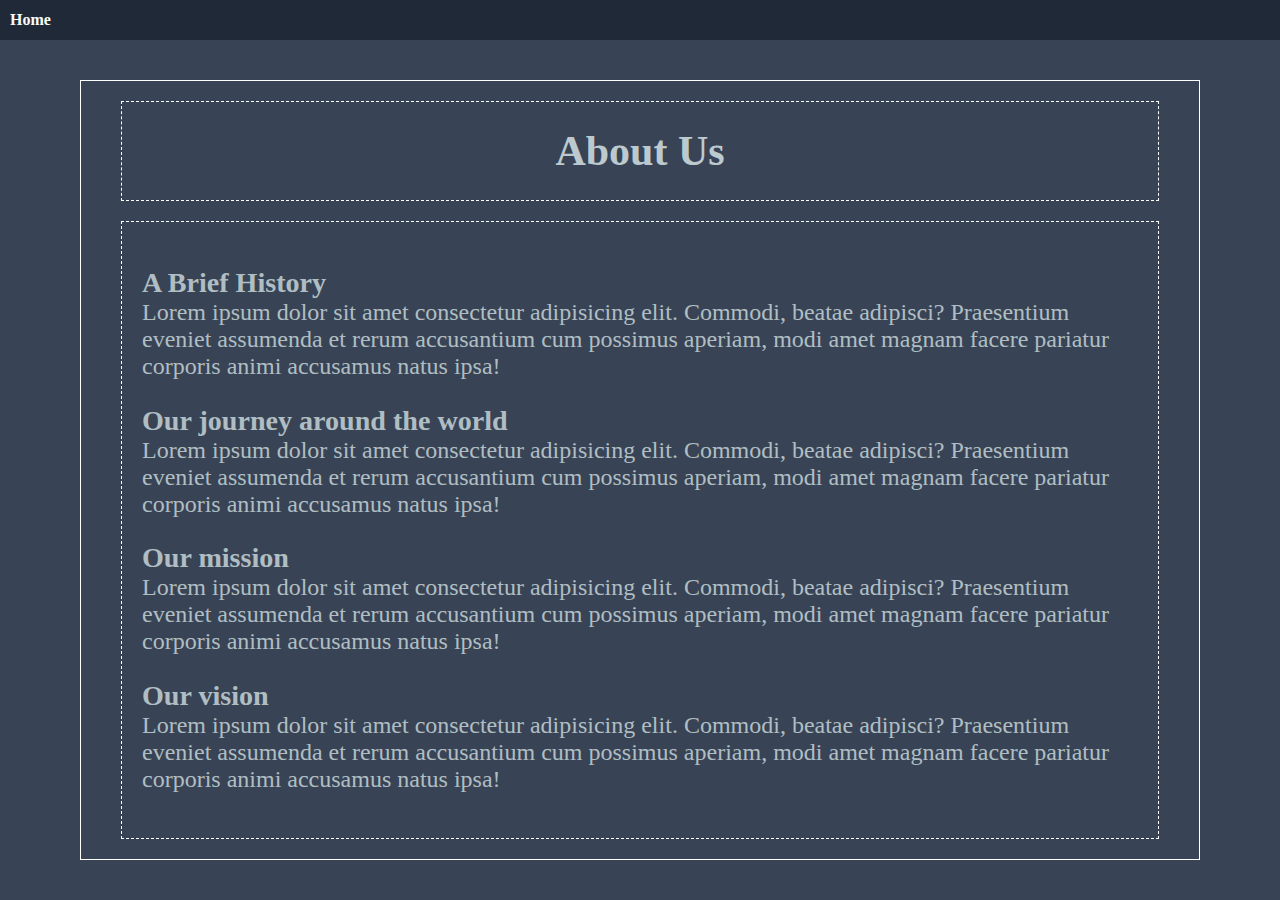
<file: pages/about.html>
<!DOCTYPE html>
<html lang="en">
<head>
    <meta charset="UTF-8">
    <meta name="viewport" content="width=device-width, initial-scale=1.0">
    <title>About Us</title>
    <link rel="stylesheet" href="../css/styles.css">
</head>
<body>
    <body class="contact-body">
        <header class="menu-header">
            <a href="../index.html">Home</a>
        </header>
        <main class="about-main about-container">
                    <div class="about-title" > 
                        <h2>About Us</h2>
                    </div>
                    <div class="about-content">
                        <div class="about-block">
                            <h3>A Brief History</h3>
                            <p>Lorem ipsum dolor sit amet consectetur adipisicing elit. Commodi, beatae adipisci? Praesentium eveniet assumenda et rerum accusantium cum possimus aperiam, modi amet magnam facere pariatur corporis animi accusamus natus ipsa!</p>
                        </div>

                        <div class="about-block">
                            <h3>Our journey around the world</h3>
                            <p>Lorem ipsum dolor sit amet consectetur adipisicing elit. Commodi, beatae adipisci? Praesentium eveniet assumenda et rerum accusantium cum possimus aperiam, modi amet magnam facere pariatur corporis animi accusamus natus ipsa!</p>
                        </div>

                        <div class="about-block">
                            <h3>Our mission</h3>
                            <p>Lorem ipsum dolor sit amet consectetur adipisicing elit. Commodi, beatae adipisci? Praesentium eveniet assumenda et rerum accusantium cum possimus aperiam, modi amet magnam facere pariatur corporis animi accusamus natus ipsa!</p>
                        </div>

                        <div class="about-block">
                            <h3>Our vision</h3>
                            <p>Lorem ipsum dolor sit amet consectetur adipisicing elit. Commodi, beatae adipisci? Praesentium eveniet assumenda et rerum accusantium cum possimus aperiam, modi amet magnam facere pariatur corporis animi accusamus natus ipsa!</p>
                        </div>

                    </div>

            </div>
        </main>   
</body>
</html>
</file>
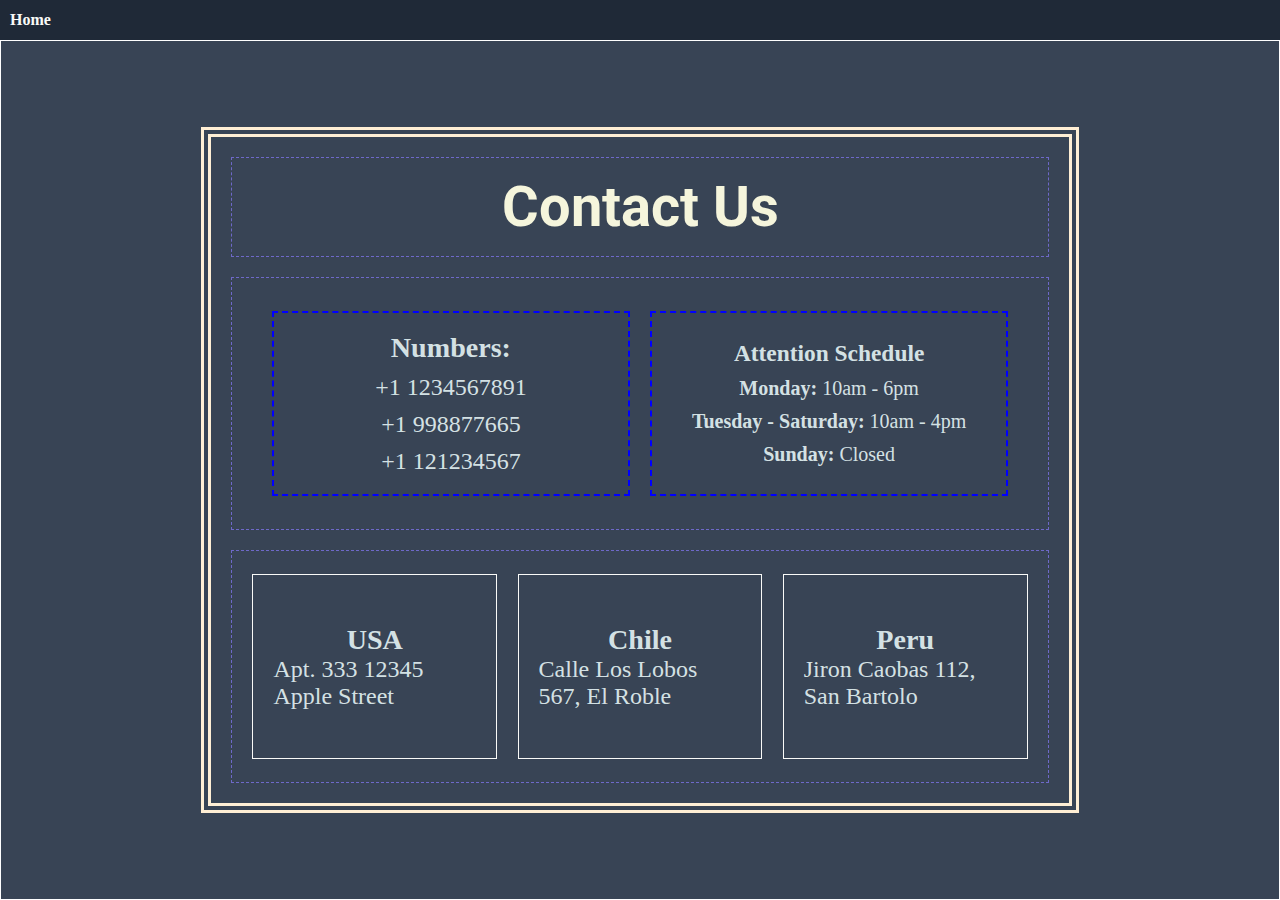
<file: pages/contact.html>
<!DOCTYPE html>
<html lang="en">
<head>
    <meta charset="UTF-8">
    <meta name="viewport" content="width=device-width, initial-scale=1.0">
    <title>Contact Us</title>
    <link rel="stylesheet" href="../css/styles.css">
</head>
<body class="contact-body">
    <header class="menu-header">
        <a href="../index.html">Home</a>
    </header>
    <main class="contact-main">
        <div class="contact-container">
            <div class="contact-title contact-block">
                <h1>Contact Us</h1>
            </div>
            <div class="contact-numbers contact-block">
                <div class="cont-number">
                    <h3>Numbers: </h3>
                    <p>+1 1234567891</p>
                    <p>+1 998877665</p>
                    <p>+1 121234567</p>
                </div>
                <div class="cont-attention">
                    <h3>Attention Schedule</h3>
                    <p><strong>Monday:</strong> 10am - 6pm</p>
                    <p><strong>Tuesday - Saturday:</strong> 10am - 4pm</p>
                    <p><strong>Sunday:</strong> Closed</p>
                </div>
            </div>
            <div class="contact-locations contact-block">
                <div class="cont-block">
                    <h3>USA</h3>
                    <p>Apt. 333 12345 Apple Street</p>
                </div>
                <div class="cont-block">
                    <h3>Chile</h3>
                    <p>Calle Los Lobos 567, El Roble</p>
                </div>
                <div class="cont-block">
                    <h3>Peru</h3>
                    <p>Jiron Caobas 112, San Bartolo</p>
                </div>
            </div>
        </div>
    </main>
</body>
</html>
</file>
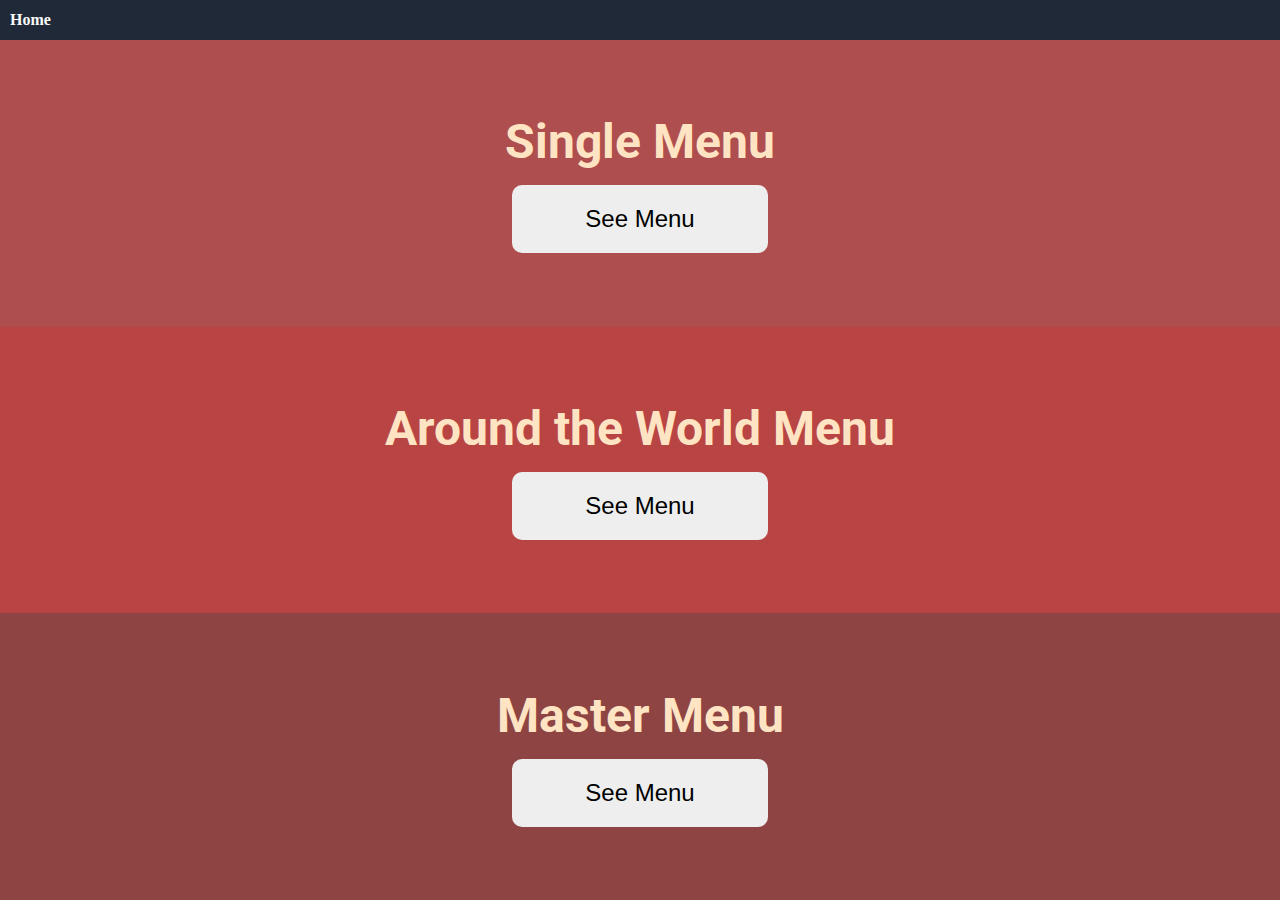
<file: pages/menu.html>
<!DOCTYPE html>
<html lang="en">
<head>
    <meta charset="UTF-8">
    <meta name="viewport" content="width=device-width, initial-scale=1.0">
    <title>Menu</title>
    <link rel="stylesheet" href="../css/styles.css">
</head>
<body class="menu-body">
    <header class="menu-header">
        <a href="../index.html">Home</a>
    </header>
    <main class="menu-main">
        <div class="cont-1 single-menu cont">
                <h2>Single Menu</h2>
                <button>See Menu</button>
        </div>
        <div class="cont-2 Around the world-menu cont">
                <h2>Around the World Menu</h2>
                <button>See Menu</button>
        </div>
        <div class="cont-3 master-menu cont">
                <h2>Master Menu</h2>
                <button>See Menu</button>
        </div>
    </main>
</body>
</html>
</file>
<file: css/styles.css>
@import url('https://fonts.googleapis.com/css2?family=Roboto&display=swap');

*{
    margin: 0;
    padding: 0;
    box-sizing: border-box;
}

/* MENU PAGE */

.menu-body {
    height: 100vh;
    display: flex;
    flex-direction: column;
}

.menu-header {
    height: 40px;
    background-color: #1F2937;
    display: flex;
    align-items: center;
}    

.menu-header a {
    text-decoration: none;
    color: #F9FAF8;
    padding: 10px;
    font-weight: bold;
}

.menu-main {
    flex: 1;
    display: flex;
    flex-direction: column;
    align-content: space-between;
}

.cont-1 {
    flex: 1;
    height: 100px;
    background-color: rgba(143, 7, 7, 0.712);
}

.cont-2 {
    flex: 1;
    height: 100px;
    background-color: rgba(160, 3, 3, 0.74);

}

.cont-3 {
    flex: 1;
    height: 100px;
    background-color: rgba(104, 3, 3, 0.74);
}

.cont { 
    display: flex;
    flex-direction: column;
    align-items: center;
    justify-content: center;
    font-family: "Roboto", sans-serif;
    gap: 15px;
}

.cont h2 {
    font-size: 48px;
    color: bisque;
}

button {
    width: 20%;
    font-size: 24px;
    background-color: #eee;
    padding: 20px 40px;
    border: none;
    border-radius: 10px ;
}

/* CONTACT PAGE */

.contact-body {
    background-color: #1d2a3de0;
    height: 100vh;
    display: flex;
    flex-direction: column;
}

.contact-main { 
    border: 1px solid white;
    flex: 1;
    display: flex;
    align-items: center;
    justify-content: center;
}

.contact-container {
    height: 80%;
    border: 10px double papayawhip;
    margin: 0px 200px;
    width: 100%;
    display: flex;
    flex-direction: column;
    justify-content: space-between;
    gap: 20px;
    padding: 20px;
}

.contact-block {
    height: 100px;
    border: 1px dashed rgba(118, 111, 218, 0.877);
}

.contact-title {
    height: 100px;
    color: beige;
    display: flex;
    justify-content: center;
    align-items: center;
    font-family: "Roboto", sans-serif;
    font-size: 28px;
}

.contact-numbers {
    flex: 1;
    display: flex;
    padding: 10px;
    justify-content: center;
    align-items: center;
    gap: 20px;
    color: rgba(240, 255, 255, 0.863);
}


.cont-number {
    font-size: 24px;
    
}

.cont-attention, .cont-number {
    display: flex;
    flex-direction: column;
    align-items: center;
    justify-content: center;
    gap: 10px;
    width: 45%;
    height: 80%;
    border: 2px dashed blue;
}

.cont-attention {
    font-size: 20px;
    padding: 5px 32px;
}

.contact-locations {
    flex: 1;
    display: flex;
    align-items: center;
    justify-content: space-evenly;

}

.cont-block {
    width: 30%;
    height: 80%;
    border: 1px solid #F9FAF8;
    color: rgba(240, 255, 255, 0.863);
    display: flex;
    flex-direction: column;
    justify-content: center;
    align-items: center;
    padding: 0px 20px;
    font-size: 24px;
}

/* ABOUT PAGE */

.about-body {
    background-color: #1d2a3de0;
    height: 100vh;
    display: flex;
    flex-direction: column;
}

.about-main { 
    border: 1px solid white;
    flex: 1;
    margin: 40px 80px;
}

.about-container {
    display: flex;
    flex-direction: column;
    padding: 20px 40px;
    gap: 20px;

}

.about-title {
    height: 100px;
    border: 1px dashed white;
    font-size: 28px;
    display: flex;
    justify-content: center;
    align-items: center;
    color: rgba(240, 255, 255, 0.726);
}


.about-content {
    flex: 1;
    border: 1px dashed white;
    height: 200px;
    padding: 20px;
    display: flex;
    flex-direction: column;
    justify-content: space-evenly;
    font-size: 24px;
    color: rgba(240, 255, 255, 0.658);
}
</file>
